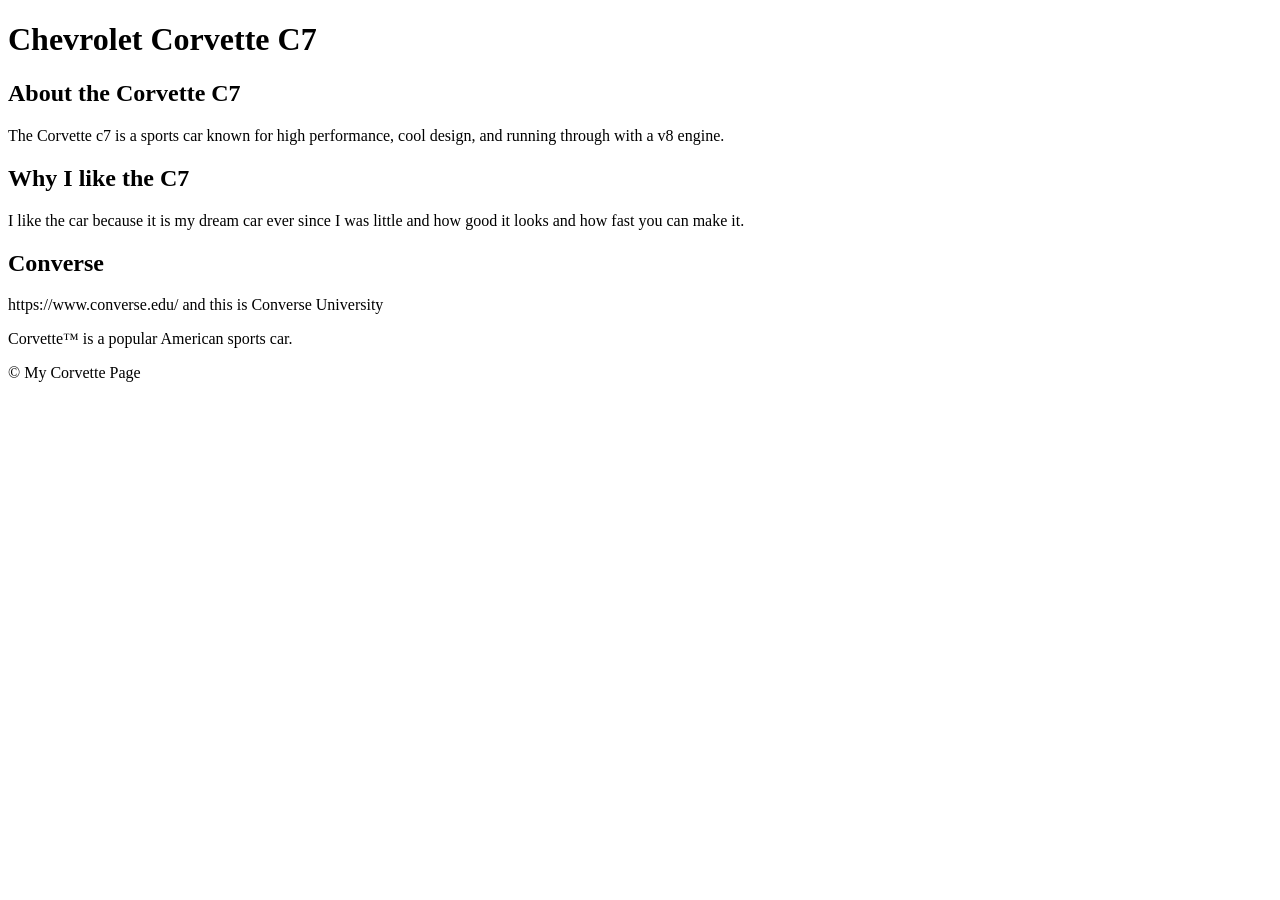
<file: Index.html>
<!DOCTYPE html>
<html>
<body>

<h1>Chevrolet Corvette C7</h1>
<h2>About the Corvette C7</h2>
<p>The Corvette c7 is a sports car known for high performance, cool design, and running through with a v8 engine.<p>
<h2>Why I like the C7</h2>
<p>I like the car because it is my dream car ever since I was little and how good it looks and how fast you can make it.<p>
<h2>Converse</h2>
<p>https://www.converse.edu/ and this is Converse University<p>
<p>Corvette&trade; is a popular American sports car.</p>

<p>&copy; My Corvette Page</p>
 

</body>
</html>
</file>
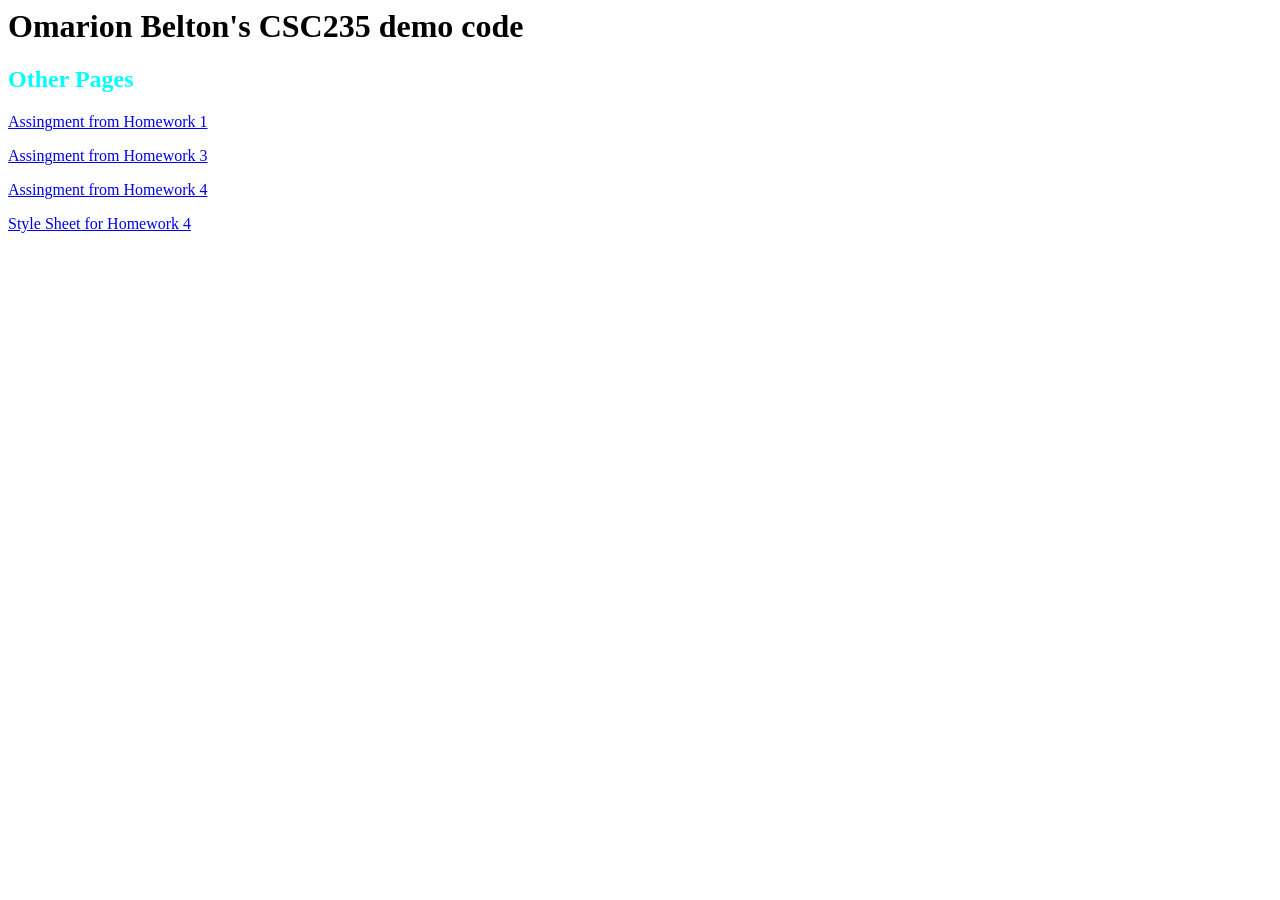
<file: index.html>
<DOCTYPE html>
    <html lang = "en">
        <head>
            <meta charset = "utf-8">
            <link rel="stylesheet" ref="Index.html">
            <title>Omarion Belton's CSC235 demo code</title>
        <style>
            h2 { color: aqua; } 
        </style>
        </head>
        <body>
            <h1> Omarion Belton's CSC235 demo code</h1>

            <h2> Other Pages</h2>
            <style>
                h2#link { color: brown; }
            </style>
            <p><a href = "Index.html">Assingment from Homework 1</a></p>
            <p><a href = "Homework3.html"> Assingment from Homework 3</a></p>
            <p><a href = "Homework4.html"> Assingment from Homework 4</a></p>
            <p><a href = "Homework4.css"> Style Sheet for Homework 4</a></p>
        </ul>
        </body>
    </html>
    </DOCTYPE>
</file>
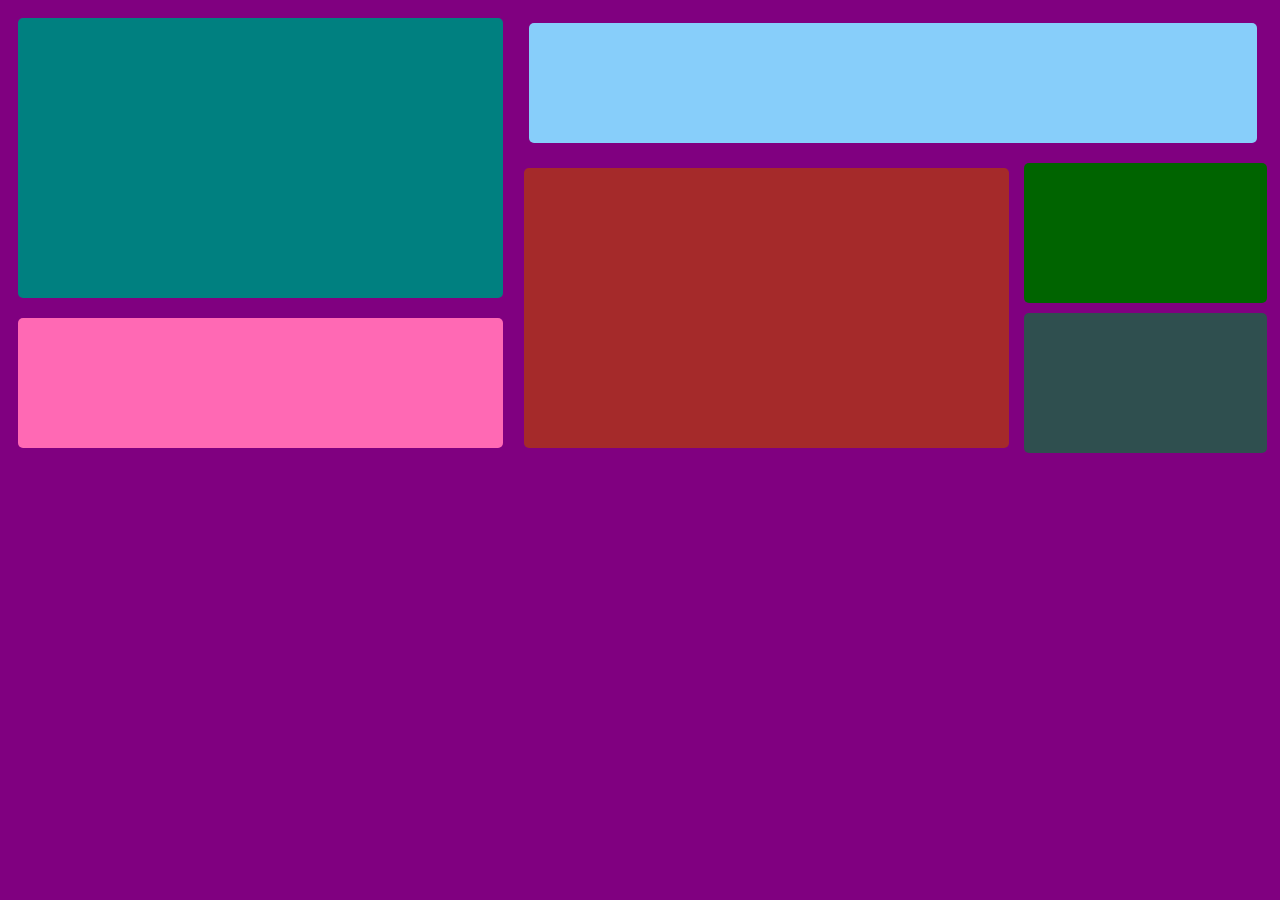
<file: grid.html>
<!DOCTYPE html>
<html lang="en"> <!-- This is an HTML comment. -->
    <head> <!-- The HEAD holds data about the document (metadata). -->
        <meta charset="utf-8">
        <link rel="stylesheet" href="grid_PHB.css">
        <title>Grid assignment</title>
    </head>
    <body>
        <div class="wrapper">
            <div class="item teal">&nbsp;</div>
            <div class="item blue">&nbsp;</div>
            <div class="item brown">&nbsp;</div>
            <div class="item green">&nbsp;</div>
            <div class="item pink">&nbsp;</div>
            <div class="item gray">&nbsp;</div>
        </div>
    </body>
</html>
</file>
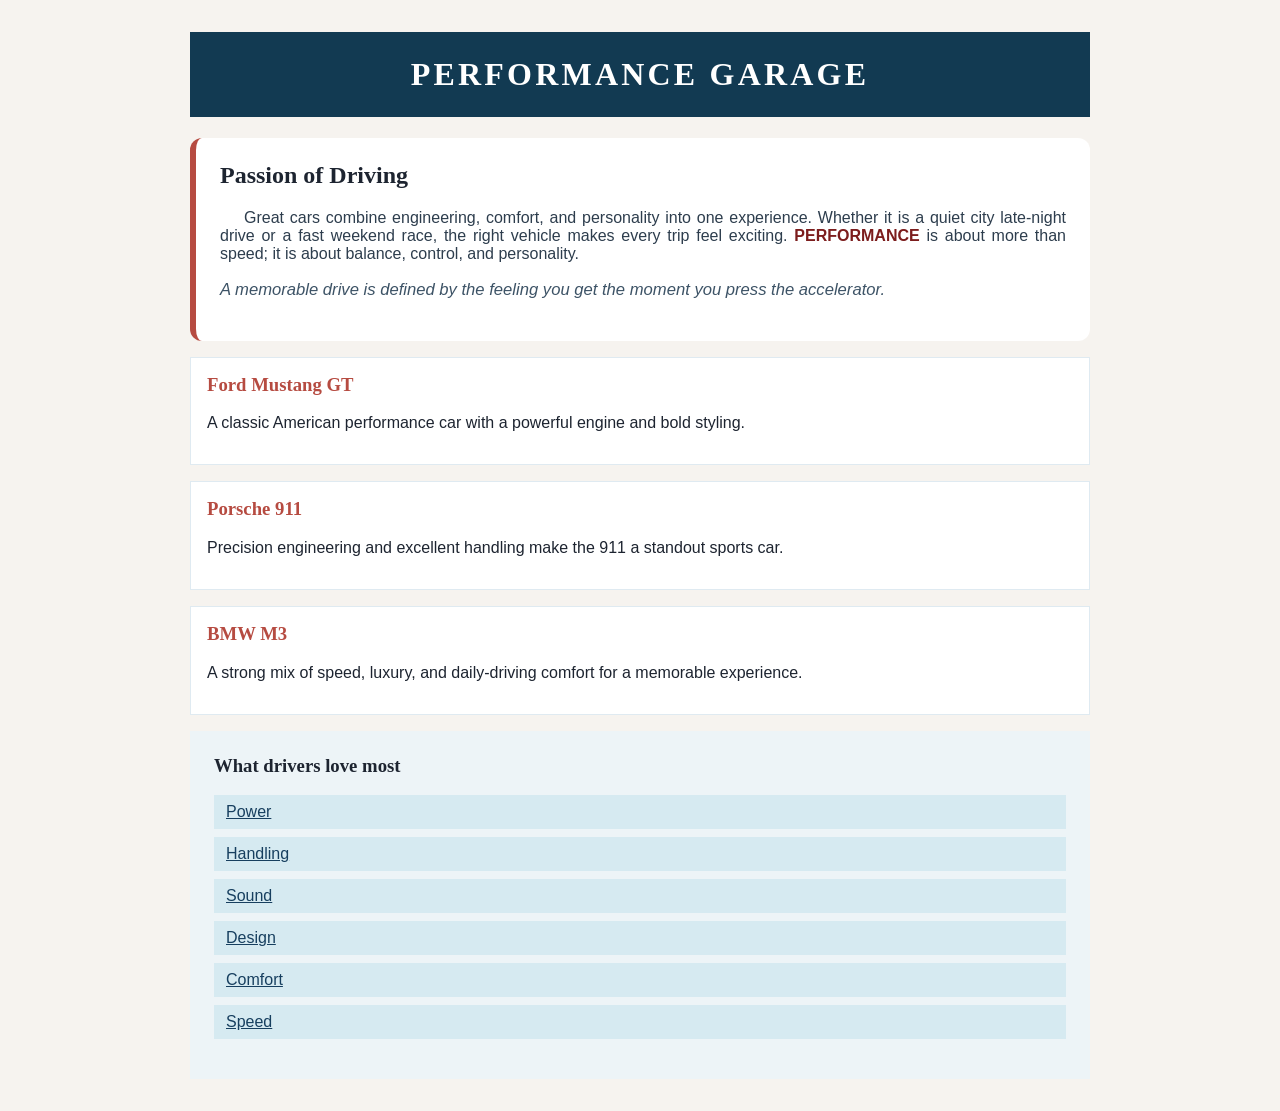
<file: Homework4.html>
<!DOCTYPE html>
<html lang="en">
  <head>
    <meta charset="UTF-8">
    <meta name="viewport" content="width=device-width, initial-scale=1.0">
    <title>Performance Garage</title>
    <link rel="stylesheet" href="Homework4.css">
    <style>
      body {
        background: #f6f3ef;
      }

      .intro {
        border-radius: 12px;
      }
    </style>
  </head>
  <body>
    <main class="page">
      <h1>Performance Garage</h1>

      <section class="intro">
        <h2>Passion of Driving</h2>
        <p class="lead">
          Great cars combine engineering, comfort, and personality into one experience.
          Whether it is a quiet city late-night drive or a fast weekend race, the right vehicle makes every trip feel
          exciting. <span class="emphasis">Performance</span> is about more than speed; it is about balance,
          control, and personality.
        </p>
        <p style="font-style: italic; color: #3d5366; font-size: 1.04rem;">
          A memorable drive is defined by the feeling you get the moment you press the accelerator.
        </p>
      </section>

      <section class="card-grid" aria-label="Favorite car models">
        <article class="car-card">
          <h3>Ford Mustang GT</h3>
          <p>
            A classic American performance car with a powerful engine and bold styling.
          </p>
        </article>

        <article class="car-card">
          <h3>Porsche 911</h3>
          <p>
            Precision engineering and excellent handling make the 911 a standout sports car.
          </p>
        </article>

        <article class="car-card">
          <h3>BMW M3</h3>
          <p>
            A strong mix of speed, luxury, and daily-driving comfort for a memorable experience.
          </p>
        </article>
      </section>

      <section class="feature-box">
        <h3>What drivers love most</h3>
        <ul class="feature-list">
          <li>Power</li>
          <li>Handling</li>
          <li>Sound</li>
          <li>Design</li>
          <li>Comfort</li>
          <li>Speed</li>
        </ul>
      </section>
    </main>
  </body>
</html>
</file>
<file: grid_PHB.css>
body {
    background-color: purple;
}

.wrapper {
    display: grid;
    grid-template-columns: repeat(5, 1fr);
    grid-template-rows: repeat(3, 150px);
}

.item {
    border-radius: 5px;
    margin: 2%;
}

.teal {
    background-color: teal;
    grid-column: 1 / 3;
    grid-row: 1 / 3;
}

.blue {
    background-color: lightskyblue;
    grid-column: 3 / 6;
    grid-row: 1 / 2;
}

.brown {
    background-color: brown;
    grid-column: 3 / 5;
    grid-row: 2 / 4;
}

.green {
    background-color: darkgreen;
    grid-column: 5 / 6;
    grid-row: 2 / 3;
}

.pink {
    background-color: hotpink;
    grid-column: 1 / 3;
    grid-row: 3 / 4;
}

.gray {
    background-color: darkslategray;
    grid-column: 5 / 6;
    grid-row: 3 / 4;
}
</file>
<file: Homework4.css>
body {
  margin: 0;
  font-family: Arial, Helvetica, sans-serif;
  color: #1d2430;
  background: #f4efe9;
}

h1,
h2,
h3 {
  font-family: Georgia, "Times New Roman", serif;
  margin-top: 0;
}

.page {
  max-width: 900px;
  margin: 2rem auto;
  padding: 0 1rem;
}

h1 {
  background: #123a52;
  color: #ffffff;
  text-align: center;
  padding: 1.5rem;
  text-transform: uppercase;
  letter-spacing: 0.1em;
}

.intro {
  background: #ffffff;
  border-left: 6px solid #b64b41;
  padding: 1.5rem;
  margin-top: 1rem;
}

.lead {
  text-align: justify;
  text-indent: 1.5rem;
  color: #2d3d4d;
}

.emphasis {
  color: #7c1d1d;
  font-weight: bold;
  text-transform: uppercase;
}

.car-card {
  background: #ffffff;
  border: 1px solid #dfeaf1;
  padding: 1rem;
  margin-top: 1rem;
}

.car-card h3 {
  color: #b64b41;
}

.feature-box {
  background: #edf4f7;
  padding: 1.5rem;
  margin-top: 1rem;
}

.feature-list {
  list-style: none;
  padding: 0;
}

.feature-list li {
  background: #d6eaf1;
  color: #173f5f;
  padding: 0.5rem 0.75rem;
  margin: 0.5rem 0;
  text-decoration: underline;
}
</file>
